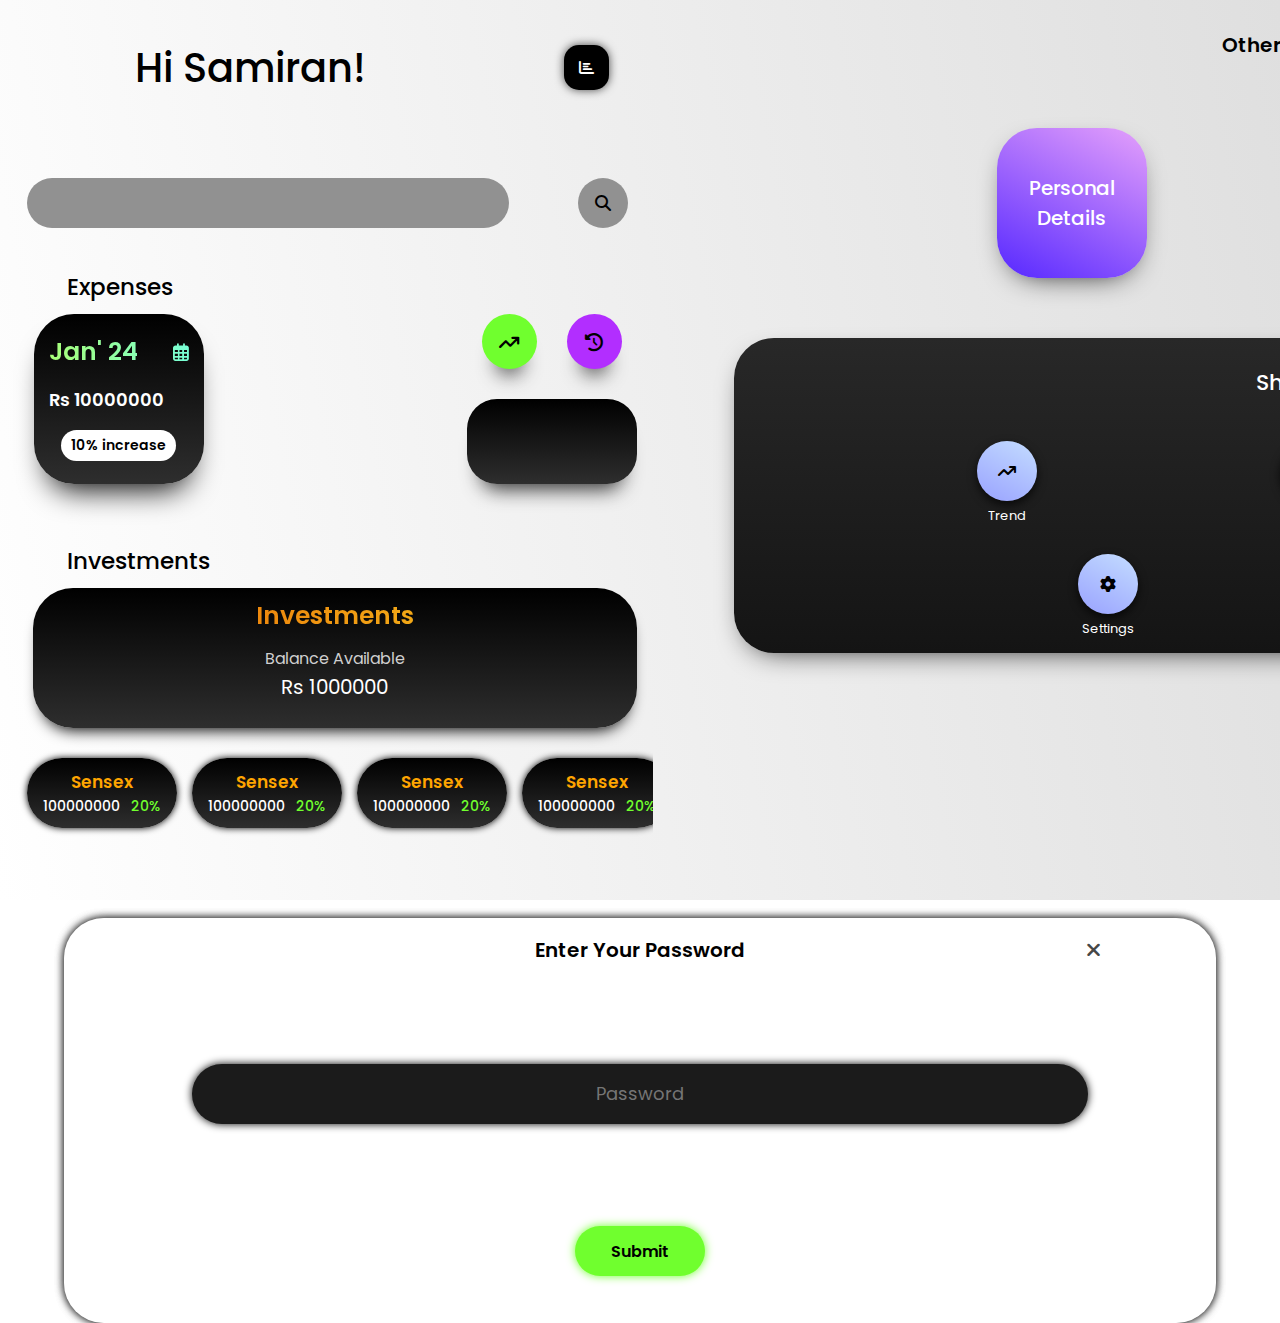
<file: index.html>
<!DOCTYPE html>
<html lang="en">

<head>
    <meta charset="UTF-8">
    <meta name="viewport" content="width=device-width, initial-scale=1.0">
    <link rel="stylesheet" href="Dasboard/CSS/dashboard.css">
    <link rel="stylesheet" href="fontawesome/css/all.css">
    <link rel="stylesheet" href="Main/HTML/main.html">
    <script src="Common/JS/gsap.min.js" defer></script>
    <script src="Dasboard/JS/Animate/dasboardanimate.js" defer></script>
    <title>Dashboard</title>
</head>

<body>
    <!------------Upper Page-------->
    <div class="upper-page">
        <div class="upper-section">
            <div class="left-section">
                <div class="left-upper-section">
                    <div class="upper-left">Hi Samiran!</div>
                    <div class="upper-right">
                        <div class="stats-button"><i class="fa-solid fa-chart-bar"></i></div>
                    </div>
                </div>
                <div class="left-middle-section">
                    <div class="middle-left">
                        <div class="search"></div>
                    </div>
                    <div class="middle-right">
                        <div class="search-icon"><i class="fa-solid fa-magnifying-glass"></i></div>
                    </div>
                </div>
                <div class="left-lower-section">
                    <!------ Cards ------->
                    <div class="container-title">Expenses</div>
                    <div class="dashboard-container">
                        <div class="container-left">
                            <div class="main-container" onclick="location.href='Main/HTML/main.html';">
                                <div class="main-container-upper">
                                    <div class="expenses-month">Jan' 24</div>
                                    <div class="expenses-calender-month"><i class="fa-regular fa-calendar-days"></i>
                                    </div>
                                </div>
                                <div class="main-container-middle">Rs 10000000</div>
                                <div class="main-container-lower">
                                    <div class="main-lower-container">10% increase</div>
                                </div>
                            </div>
                        </div>
                        <div class="container-right">
                            <div class="container-right-upper">
                                <div class="main-trend"><i class="fa-solid fa-arrow-trend-up"></i></div>
                                <div class="main-history"><i class="fa-solid fa-clock-rotate-left"></i></div>
                            </div>
                            <div class="container-right-lower"></div>
                        </div>
                    </div>

                    <!------------Investment Card----------->
                    <div class="container-title1">Investments</div>
                    <div class="dashboard-container1">
                        <div class="investment-card-upper">
                            <div class="investment-card-upper-upper">Investments</div>
                            <div class="investment-card-upper-middle">Balance Available</div>
                            <div class="investment-card-upper-lower">Rs 1000000</div>
                        </div>
                        <div class="investment-card-lower">


                            <div class="investments-small-card">
                                <div class="investments-small-card-upper">Sensex</div>
                                <div class="investments-small-card-lower">
                                    <div class="investments-small-card-lower-left">100000000</div>
                                    <div class="investments-small-card-lower-right">20%</div>
                                </div>
                            </div>


                            <div class="investments-small-card">
                                <div class="investments-small-card-upper">Sensex</div>
                                <div class="investments-small-card-lower">
                                    <div class="investments-small-card-lower-left">100000000</div>
                                    <div class="investments-small-card-lower-right">20%</div>
                                </div>
                            </div>


                            <div class="investments-small-card">
                                <div class="investments-small-card-upper">Sensex</div>
                                <div class="investments-small-card-lower">
                                    <div class="investments-small-card-lower-left">100000000</div>
                                    <div class="investments-small-card-lower-right">20%</div>
                                </div>
                            </div>


                            <div class="investments-small-card">
                                <div class="investments-small-card-upper">Sensex</div>
                                <div class="investments-small-card-lower">
                                    <div class="investments-small-card-lower-left">100000000</div>
                                    <div class="investments-small-card-lower-right">20%</div>
                                </div>
                            </div>
                        </div>
                    </div>

                    <div class="container-title1">Others</div>
                    <div class="Others-upper">
                        <div class=""></div>
                    </div>

                    <!------------Investment Card----------->
                    <!------ Cards ------->

                </div>
            </div>

            <div class="right-section">
                <div class="right-section-upper">
                    Other Selections!
                </div>
                <div class="right-section-lower">
                    <div class="card-section">
                        <div class="personal-details" onclick="personalDetailForm()">
                            <div class="personal-details-upper">Personal</div>
                            <div class="personal-details-lower">Details</div>
                        </div>
                        <div class="card-details" onclick="cardDetailForm()">
                            <div class="card-details-upper">Card</div>
                            <div class="card-details-lower">Details</div>
                        </div>
                    </div>
                    <div class="shortcut-section">
                        <div class="shortcut-container">
                            <div class="shortcut-heading">Shortcuts</div>
                            <div class="shortcut-container-upper">
                                <div class="shortcut-main" onclick="trendOpen()">
                                    <div class="shortcut-icon"><i class="fa-solid fa-arrow-trend-up"></i></div>
                                    <div class="shortcut-description">Trend</div>
                                </div>

                                <div class="shortcut-main" onclick="analyticsOpen()">
                                    <div class="shortcut-icon"><i class="fa-solid fa-chart-pie"></i></div>
                                    <div class="shortcut-description">Analytics</div>
                                </div>

                                <div class="shortcut-main">
                                    <div class="shortcut-icon"><i class="fa-solid fa-clock-rotate-left"></i></div>
                                    <div class="shortcut-description">History</div>
                                </div>
                            </div>
                            <div class="shortcut-container-lower">

                                <div class="shortcut-main">
                                    <div class="shortcut-icon"><i class="fa-solid fa-gear"></i></div>
                                    <div class="shortcut-description">Settings</div>
                                </div>


                                <div class="shortcut-main">
                                    <div class="shortcut-icon"><i class="fa-solid fa-newspaper"></i></div>
                                    <div class="shortcut-description">News</div>
                                </div>


                            </div>
                        </div>
                    </div>
                </div>
            </div>
        </div>
    </div>

    <!------------Upper Page-------->

    <!------------Lower Page-------->
    <!------------Elements-------->
    <div class="lower-page">
        <div class="bigger-personal-details">
            <div class="personal-details-upper">Personal</div>
            <div class="personal-details-lower">Details</div>
        </div>


        <div class="bigger-card-details">
            <div class="card-details-upper">Card</div>
            <div class="card-details-lower">Details</div>
        </div>



        <!------------Elements-------->
        <!------------Forms-------->
        <!------------Personal-detail-form-------->
        <div class="personal-detail-form">
            <div class="below-containers-upper">
                <div class="container-description">Enter Your Password</div>
                <div class="container-close" onclick="closePersonalDetailForm()"><i class="fa-solid fa-xmark"></i></div>
            </div>
            <div class="below-containers-middle">
                <form class="personal-password-form">
                    <input id="input" type="password" placeholder="Password">
                </form>
            </div>
            <div class="below-containers-lower">
                <div class="personal-submit-button" onclick="location.href='Personal_Details/HTML/pddisplay.html';">
                    Submit
                </div>
            </div>
        </div>

        <div class="card-detail-form">
            <div class="below-containers-upper">
                <div class="container-description">Enter Your Password</div>
                <div class="container-close" onclick="closeCardDetailForm()"><i class="fa-solid fa-xmark"></i></div>
            </div>
            <div class="below-containers-middle">
                <form class="card-password-form">
                    <input id="input" type="password" placeholder="Password">
                </form>
            </div>
            <div class="below-containers-lower">
                <div class="card-submit-button" onclick="location.href='Saved_Cards/HTML/savedcardsdisplay.html';">
                    Submit
                </div>
            </div>
        </div>

        <!------------Trends -------->

        <div id="trend-page" class="background">
            <div class="second-upper">
                <div class="second-upper-title">Trends</div>
                <div class="second-upper-action" onclick="trendClose()"><i class="fa-solid fa-xmark"></i></div>
            </div>
            <div class="second-content">
                <div class="content">
                    <div class="content-upper">Main</div>
                    <div class="content-lower">
                        <div class="link">Income</div>
                        <div class="link">Expenses</div>
                        <div class="link">Necessity Expenses</div>
                        <div class="link">Wants Expenses</div>
                        <div class="link">Other Expenses</div>
                    </div>
                </div>

                <div class="content">
                    <div class="content-upper">Main</div>
                    <div class="content-lower">
                        <div class="link">Income</div>
                        <div class="link">Expenses</div>
                        <div class="link">Necessity Expenses</div>
                        <div class="link">Wants Expenses</div>
                        <div class="link">Other Expenses</div>
                    </div>
                </div>


                <div class="content">
                    <div class="content-upper">Main</div>
                    <div class="content-lower">
                        <div class="link">Income</div>
                        <div class="link">Expenses</div>
                        <div class="link">Necessity Expenses</div>
                        <div class="link">Wants Expenses</div>
                        <div class="link">Other Expenses</div>
                    </div>
                </div>


                <div class="content">
                    <div class="content-upper">Main</div>
                    <div class="content-lower">
                        <div class="link">Income</div>
                        <div class="link">Expenses</div>
                        <div class="link">Necessity Expenses</div>
                        <div class="link">Wants Expenses</div>
                        <div class="link">Other Expenses</div>
                    </div>
                </div>

                <div class="content">
                    <div class="content-upper">Main</div>
                    <div class="content-lower">
                        <div class="link">Income</div>
                        <div class="link">Expenses</div>
                        <div class="link">Necessity Expenses</div>
                        <div class="link">Wants Expenses</div>
                        <div class="link">Other Expenses</div>
                    </div>
                </div>
            </div>
        </div>

        <!------------Trends -------->


        <!------------Analytics -------->

        <div id="analytics-page" class="background">
            <div class="second-upper">
                <div class="second-upper-title">Analytics</div>
                <div class="second-upper-action" onclick="analyticsClose()"><i class="fa-solid fa-xmark"></i></div>
            </div>
            <div class="second-content">

            </div>

        </div>
    </div>

    <!------------Analytics-------->



    <!------------Personal-detail-form-------->
    <!------------Forms-------->
    <!------------Lower Page-------->

</body>

</html>
</file>
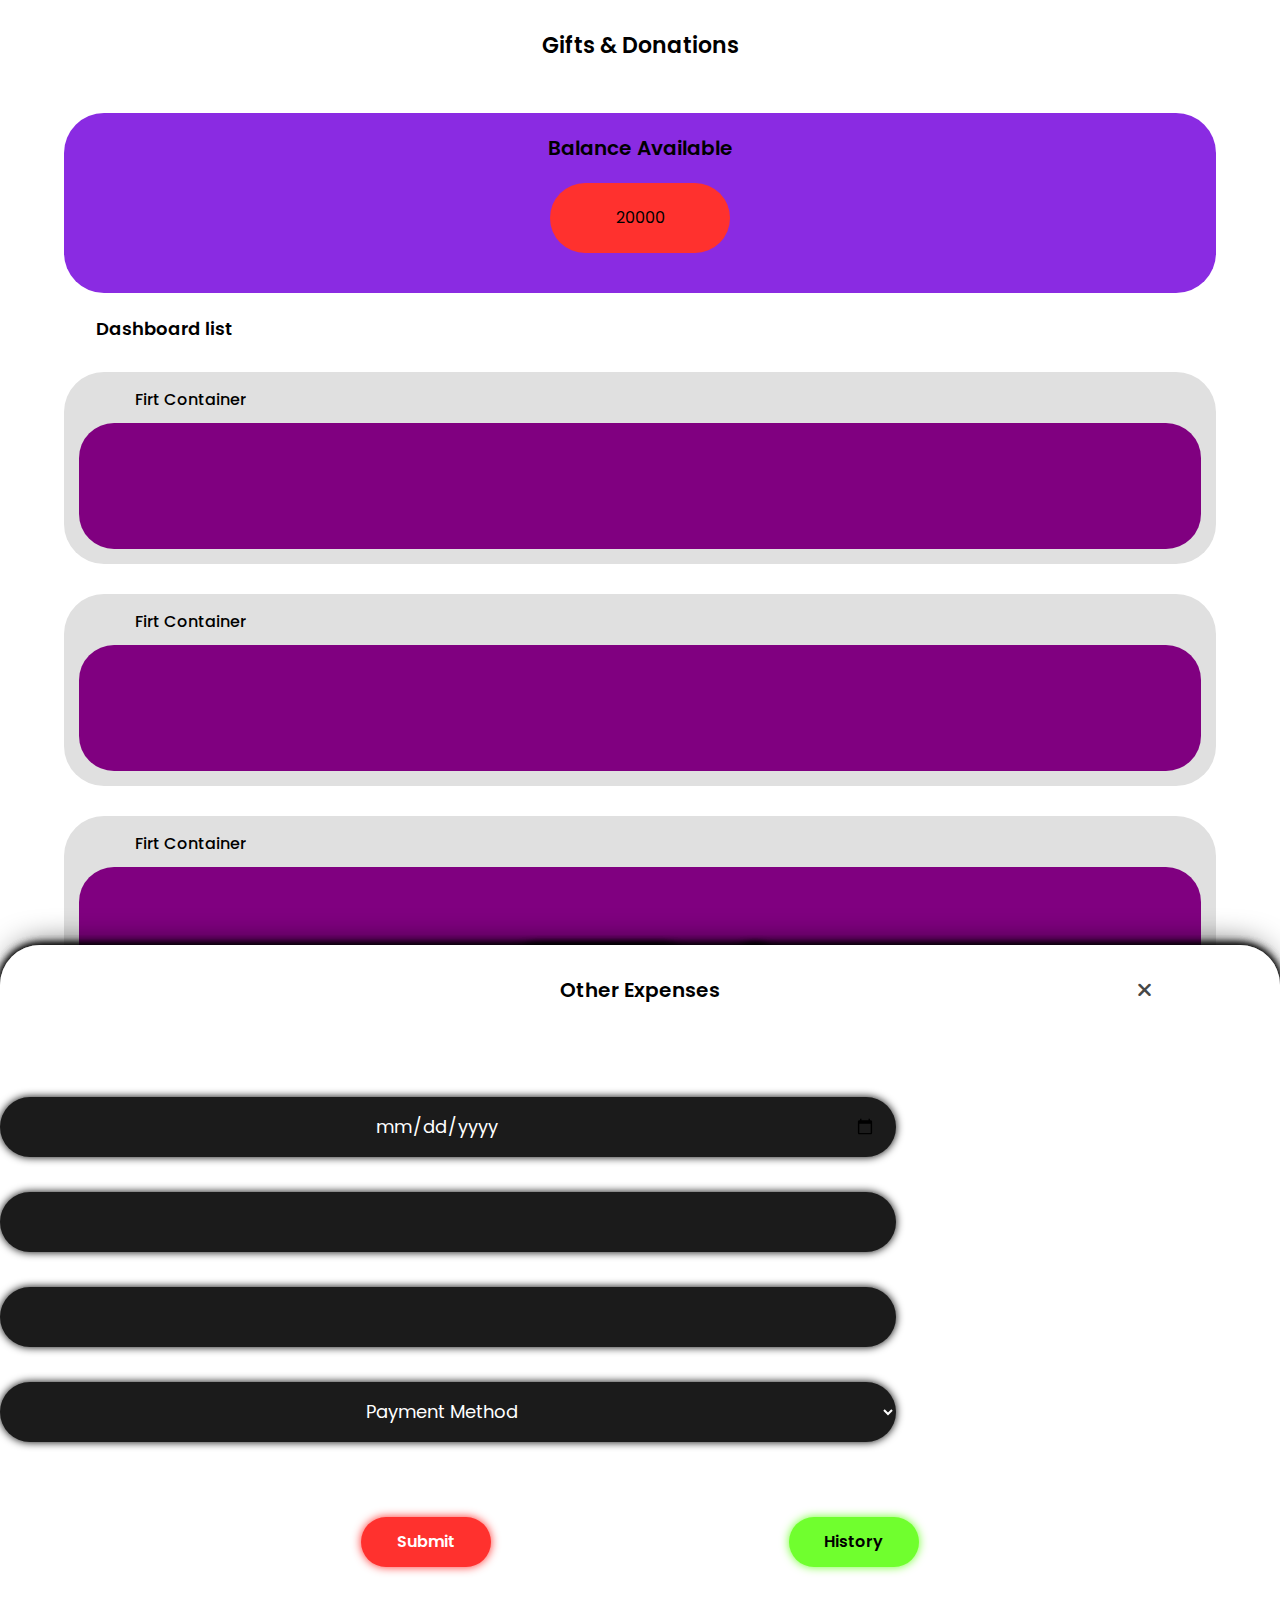
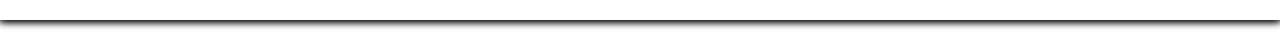
<file: Donations/HTML/donations.html>
<!DOCTYPE html>
<html lang="en">

<head>
    <meta charset="UTF-8">
    <meta name="viewport" content="width=device-width, initial-scale=1.0">
    <link rel="stylesheet" href="../CSS/donations.css">
    <link rel="stylesheet" href="../../fontawesome/css/all.css">
    <script src="../../Common/JS/gsap.min.js" defer></script>
    <script src="../JS/Animate/donations.js" defer></script>
    <title>Give and Donations Dashboard</title>
</head>

<body>
    
    <div class="red-color"></div>
    <div class="green-color"></div>
    <div class="upper-page">
        <div class="title">Gifts & Donations</div>
        <div class="upper">
            <div class="card-left">
                <div class="card-upper">Balance Available</div>
                <div class="card-lower">
                    <div class="card-contents">20000</div>
                </div>
            </div>

            <div class="card-right">
                <div class="card-right-upper"></div>
                <div class="card-right-lower"></div>
            </div>

        </div>
        <div class="middle">Dashboard list</div>
        <div class="lower" onclick="transaction()">
            <div class="dashboard-container">
                <div class="container-upper">Firt Container</div>
                <div class="container-lower"></div>
            </div>

            <div class="dashboard-container">
                <div class="container-upper">Firt Container</div>
                <div class="container-lower"></div>
            </div>

            <div class="dashboard-container">
                <div class="container-upper">Firt Container</div>
                <div class="container-lower"></div>
            </div>

            <div class="dashboard-container">
                <div class="container-upper">Firt Container</div>
                <div class="container-lower"></div>
            </div>
        </div>
    </div>

    <!-------Second Page---------->
    <div class="below-page">
        <!-------forms------------------>
        <!--Selection Category-->
        <div class="selection-category">
            <div class="below-containers-upper">
                <div class="container-description">Want to Pay for?</div>
                <div class="container-close" onclick="closeSelectionCategory()"><i class="fa-solid fa-xmark"></i></div>
            </div>
            <div class="selection-category-lower">
                <div class="data-container">
                    <div class="data-container-upper">Necessity</div>
                    <div class="data-container-lower">
                        <div class="data-left" onclick="necessityForm()">
                            <div class="data-left-upper">
                                <div class="left-upper-upper">Balance left :</div>
                                <div class="left-upper-lower">No Limit Set</div>
                            </div>
                            <div class="data-left-middle">
                                <div class="left-middle-upper">Month Expenses :</div>
                                <div class="left-middle-lower">15000</div>
                            </div>
                            <div class="data-left-lower">
                                <div class="left-lower-upper">Variability :</div>
                                <div class="left-lower-lower">19%</div>
                            </div>
                        </div>
                        <div class="data-right">
                            <div class="data-right-upper">
                                <div class="right-upper-upper"><i class="fa-solid fa-arrow-trend-up"></i></div>
                                <div class="right-upper-lower">Trend</div>
                            </div>
                            <div class="data-right-lower">
                                <div class="right-lower-upper"><i class="fa-solid fa-clock-rotate-left"></i></div>
                                <div class="right-lower-lower">History</div>
                            </div>
                        </div>
                    </div>
                </div>
                <div class="data-container">
                    <div class="data-container-upper">Wants</div>
                    <div class="data-container-lower">
                        <div class="data-left" onclick="wantsForm()">
                            <div class="data-left-upper">
                                <div class="left-upper-upper">Balance left :</div>
                                <div class="left-upper-lower">No Limit Set</div>
                            </div>
                            <div class="data-left-middle">
                                <div class="left-middle-upper">Month Expenses :</div>
                                <div class="left-middle-lower">15000</div>
                            </div>
                            <div class="data-left-lower">
                                <div class="left-lower-upper">Variability :</div>
                                <div class="left-lower-lower">19%</div>
                            </div>
                        </div>
                        <div class="data-right">
                            <div class="data-right-upper">
                                <div class="right-upper-upper"><i class="fa-solid fa-arrow-trend-up"></i></div>
                                <div class="right-upper-lower">Trend</div>
                            </div>
                            <div class="data-right-lower">
                                <div class="right-lower-upper"><i class="fa-solid fa-clock-rotate-left"></i></div>
                                <div class="right-lower-lower">History</div>
                            </div>
                        </div>
                    </div>
                </div>
                <div class="data-container">
                    <div class="data-container-upper">Others</div>
                    <div class="data-container-lower">
                        <div class="data-left" onclick="othersForm()">
                            <div class="data-left-upper">
                                <div class="left-upper-upper">Balance left :</div>
                                <div class="left-upper-lower">No Limit Set</div>
                            </div>
                            <div class="data-left-middle">
                                <div class="left-middle-upper">Month Expenses :</div>
                                <div class="left-middle-lower">15000</div>
                            </div>
                            <div class="data-left-lower">
                                <div class="left-lower-upper">Variability :</div>
                                <div class="left-lower-lower">19%</div>
                            </div>
                        </div>
                        <div class="data-right">
                            <div class="data-right-upper">
                                <div class="right-upper-upper"><i class="fa-solid fa-arrow-trend-up"></i></div>
                                <div class="right-upper-lower">Trend</div>
                            </div>
                            <div class="data-right-lower">
                                <div class="right-lower-upper"><i class="fa-solid fa-clock-rotate-left"></i></div>
                                <div class="right-lower-lower">History</div>
                            </div>
                        </div>
                    </div>
                </div>
            </div>
        </div>
        <!--Selection Category-->

        <!--Expenses Form------->

        <!--Giving Form--->
        <div class="giving-main-form">
            <div class="below-containers-upper">
                <div class="container-description">Givings</div>
                <div class="container-close" onclick="closeGivingForm()"><i class="fa-solid fa-xmark"></i></div>
            </div>
            <div class="below-containers-middle">
                <form class="givings-form">
                    <input id="input" type="date">
                    <input id="input" type="text">
                    <input id="input" type="text">
                    <select id="input">
                        <option value="">Payment Method</option>
                        <option value="UPI">UPI</option>
                        <option value="Cash">Cash</option>
                        <option value="Online">Online</option>
                        <option value="Others">Others</option>
                    </select>
                </form>
            </div>
            <div class="below-containers-lower">
                <div class="giving-submit-button">Submit</div>
                <div class="giving-history-button">History</div>
            </div>
        </div>
        <!--Giving Form-->

        <!-- Gifts-form -->
        <div class="gift-expense-form">
            <div class="below-containers-upper">
                <div class="container-description">Gifts Expenses</div>
                <div class="container-close" onclick="closeGiftForm()"><i class="fa-solid fa-xmark"></i></div>
            </div>
            <div class="below-containers-middle">
                <form class="gift-form">
                    <input id="input" type="date">
                    <input id="input" type="text">
                    <input id="input" type="text">
                    <select id="input">
                        <option value="">Payment Method</option>
                        <option value="UPI">UPI</option>
                        <option value="Cash">Cash</option>
                        <option value="Online">Online</option>
                        <option value="Others">Others</option>
                    </select>
                </form>
            </div>
            <div class="below-containers-lower">
                <div class="expense-submit-button">Submit</div>
                <div class="expense-history-button">History</div>
            </div>
        </div>
        <!-- Gifts-form -->

        <!-- Donations-form -->
        <div class="donation-expense-form">
            <div class="below-containers-upper">
                <div class="container-description">Donations Expenses</div>
                <div class="container-close" onclick="closeDonationForm()"><i class="fa-solid fa-xmark"></i></div>
            </div>
            <div class="below-containers-middle">
                <form class="donation-form">
                    <input id="input" type="date">
                    <input id="input" type="text">
                    <input id="input" type="text">
                    <select id="input">
                        <option value="">Payment Method</option>
                        <option value="UPI">UPI</option>
                        <option value="Cash">Cash</option>
                        <option value="Online">Online</option>
                        <option value="Others">Others</option>
                    </select>
                </form>
            </div>
            <div class="below-containers-lower">
                <div class="expense-submit-button">Submit</div>
                <div class="expense-history-button">History</div>
            </div>
        </div>
        <!-- Donations-form -->

        <!-- Others-form -->
        <div class="others-expense-form">
            <div class="below-containers-upper">
                <div class="container-description">Other Expenses</div>
                <div class="container-close" onclick="closeothersForm()"><i class="fa-solid fa-xmark"></i></div>
            </div>
            <div class="below-containers-middle">
                <form class="other-form">
                    <input id="input" type="date">
                    <input id="input" type="text">
                    <input id="input" type="text">
                    <select id="input">
                        <option value="">Payment Method</option>
                        <option value="UPI">UPI</option>
                        <option value="Cash">Cash</option>
                        <option value="Online">Online</option>
                        <option value="Others">Others</option>
                    </select>
                </form>
            </div>
            <div class="below-containers-lower">
                <div class="expense-submit-button">Submit</div>
                <div class="expense-history-button">History</div>
            </div>
        </div>
        <!-- Others-form -->
        <!--Expenses Form------>

        <!-------transaction------>
        <div class="transactions">
            <div class="transaction-container">
                <div class="giving-button" onclick="givingForm()">Giving</div>
                <div class="gifts-button" onclick="giftForm()">Gifts</div>
                <div class="donations-button" onclick="donationForm()">Donate</div>
            </div>
        </div>
        <!-------transaction------>
        <!-------forms------------------>

        <!-------Words---------->
        <div class="transaction-word">Select Transactions</div>
        <!-------Words---------->

        <!-- Elements ---------->
        <!-- Necessity Element -->
        <div class="necessity-element">
            <div class="necessity-data">
                <div class="necessity-data-upper-upper">Current Expenses</div>
                <div class="necessity-data-upper-lower">20000</div>
            </div>
            <div class="necessity-icon">
                <div class="necessity-actual-icon"><i class="fa-solid fa-arrow-trend-up"></i></div>
                <div class="necessity-actual-icon"><i class="fa-solid fa-clock-rotate-left"></i></div>
            </div>
        </div>
        <!-- Necessity Element -->

        <!-- Wants Element -->
        <div class="want-element">
            <div class="want-data">
                <div class="want-data-upper-upper">Current Expenses</div>
                <div class="want-data-upper-lower">20000</div>
            </div>
            <div class="want-icon">
                <div class="want-actual-icon"><i class="fa-solid fa-arrow-trend-up"></i></div>
                <div class="want-actual-icon"><i class="fa-solid fa-clock-rotate-left"></i></div>
            </div>
        </div>
        <!-- Wants Element -->

        <!-- Others Element -->
        <div class="other-element">
            <div class="other-data">
                <div class="other-data-upper-upper">Current Expenses</div>
                <div class="other-data-upper-lower">20000</div>
            </div>
            <div class="other-icon">
                <div class="other-actual-icon"><i class="fa-solid fa-arrow-trend-up"></i></div>
                <div class="other-actual-icon"><i class="fa-solid fa-clock-rotate-left"></i></div>
            </div>
        </div>
        <!-- Others Element -->


        <!-- Income Element -->
        <div class="income-element">
            <div class="income-data">
                <div class="income-data-upper-upper">Current Income</div>
                <div class="income-data-upper-lower">20000</div>
            </div>
            <div class="income-icon">
                <div class="income-actual-icon"><i class="fa-solid fa-arrow-trend-up"></i></div>
                <div class="income-actual-icon"><i class="fa-solid fa-clock-rotate-left"></i></div>
            </div>
        </div>
        <!-- Income Element -->

        <!-- Close Transaction -->
        <div class="close-transaction">
            <div class="close-container" onclick="closeTransaction()"><i class="fa-solid fa-xmark"></i></div>
        </div>

        <!-- Close Transaction -->

        <!-- Elements ---------->



    </div>
    <!-------Second Page---------->
</body>

</html>
</file>
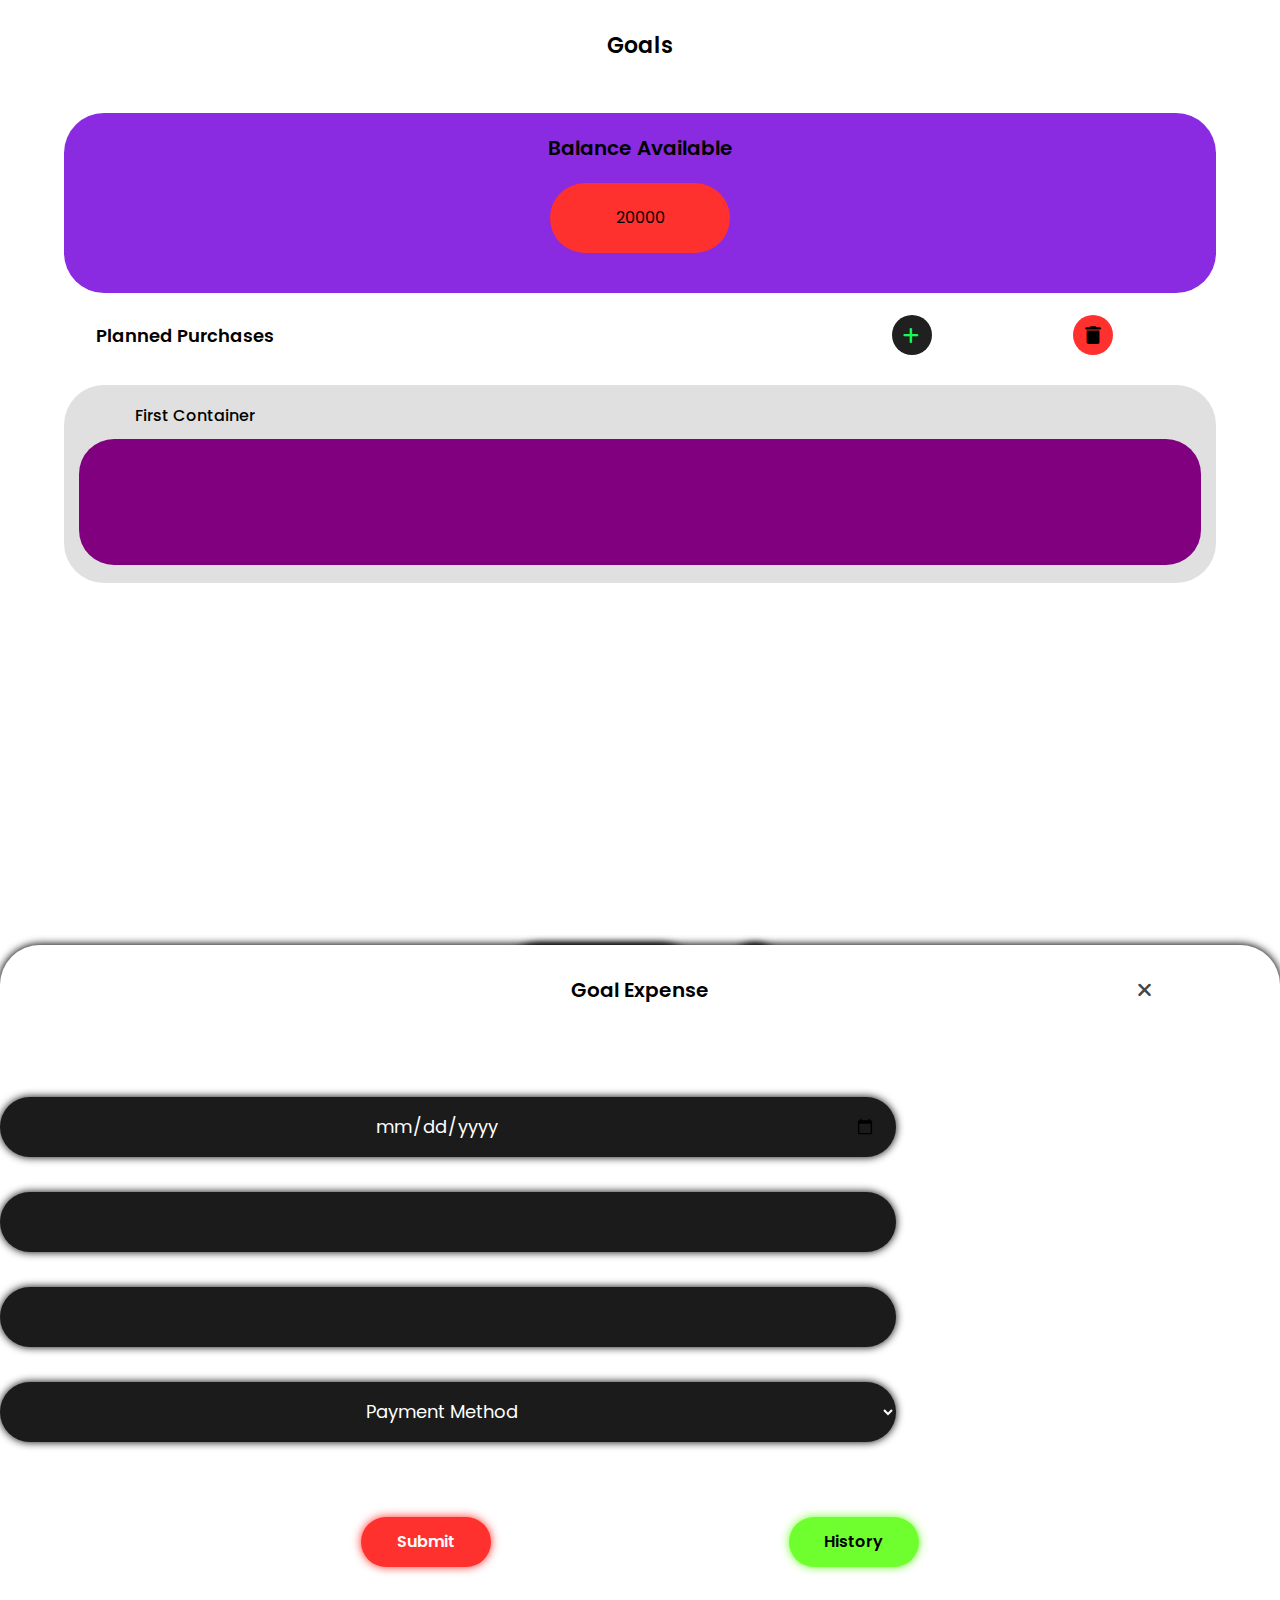
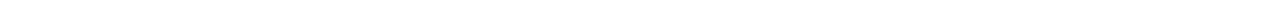
<file: Goals/HTML/goals.html>
<!DOCTYPE html>
<html lang="en">

<head>
    <meta charset="UTF-8">
    <meta name="viewport" content="width=device-width, initial-scale=1.0">
    <link rel="stylesheet" href="../CSS/goals.css">
    <link rel="stylesheet" href="../../fontawesome/css/all.css">
    <script src="../../Common/JS/gsap.min.js" defer></script>
    <script src="../JS/Animate/goalanimate.js" defer></script>
    <title>Goals Dashboard</title>
</head>

<body>
    <div class="red-color"></div>
    <div class="green-color"></div>
    <div class="upper-page">
        <div class="title">Goals</div>
        <div class="upper">
            <div class="card-left">
                <div class="card-upper">Balance Available</div>
                <div class="card-lower">
                    <div class="card-contents">20000</div>
                </div>
            </div>

            <div class="card-right">
                <div class="card-right-upper"></div>
                <div class="card-right-lower"></div>
            </div>

        </div>
        <div class="middle">
            <div class="middle-word">Planned Purchases</div>
            <div class="middle-action-button">
                <button type="button" class="add-button" onclick="upcominggoalForm()"><i class="fa-solid fa-plus"></i></button>
                <button type="button" class="delete-button"><i class="fa-solid fa-trash"></i></button>
            </div>
        </div>
        <div class="lower" onclick="transaction()">
            <div class="dashboard-container">
                <div class="container-upper">First Container</div>
                <div class="container-lower"></div>
            </div>

        </div>
    </div>

    <!-------Second Page---------->
    <div class="below-page">
        <!-------forms------------------>
        <!--Upcoming Goal Form--->
        <div class="upcoming-goal-form">
            <div class="below-containers-upper">
                <div class="container-description">Planned Purchases</div>
                <div class="container-close" onclick="closeUpcominggoalForm()"><i class="fa-solid fa-xmark"></i></div>
            </div>
            <div class="below-containers-middle">
                <form class="goal-form">
                    <input id="input" type="date">
                    <input id="input" type="text">
                    <input id="input" type="text">
                    <select id="input">
                        <option value="">Payment Method</option>
                        <option value="UPI">UPI</option>
                        <option value="Cash">Cash</option>
                        <option value="Online">Online</option>
                        <option value="Others">Others</option>
                    </select>
                </form>
            </div>
            <div class="below-containers-lower">
                <div class="goal-submit-button">Submit</div>
                <div class="goal-history-button">History</div>
            </div>
        </div>
        <!--Upcoming Goal Form-->

        <!--Expenses Form------->
        <!-- Goal-Expense-form -->
        <div class="goal-expense-form">
            <div class="below-containers-upper">
                <div class="container-description">Goal Expense</div>
                <div class="container-close" onclick="closegoalExpenseForm()"><i class="fa-solid fa-xmark"></i></div>
            </div>
            <div class="below-containers-middle">
                <form class="hh-form">
                    <input id="input" type="date">
                    <input id="input" type="text">
                    <input id="input" type="text">
                    <select id="input">
                        <option value="">Payment Method</option>
                        <option value="UPI">UPI</option>
                        <option value="Cash">Cash</option>
                        <option value="Online">Online</option>
                        <option value="Others">Others</option>
                    </select>
                </form>
            </div>
            <div class="below-containers-lower">
                <div class="expense-submit-button">Submit</div>
                <div class="expense-history-button">History</div>
            </div>
        </div>
        <!-- Goal-Expense-form -->
        <!--Expenses Form------>

        <!-------transaction------>
        <div class="transactions">
            <div class="transaction-container">
                <div class="expense-button" onclick="goalExpenseForm()">Expenses</div>
            </div>
        </div>
        <!-------transaction------>
        <!-------forms------------------>

        <!-------Words---------->
        <div class="transaction-word">Select Transactions</div>
        <!-------Words---------->

        <!-- Elements ---------->
        <!-- Necessity Element -->
        <div class="necessity-element">
            <div class="necessity-data">
                <div class="necessity-data-upper-upper">Current Expenses</div>
                <div class="necessity-data-upper-lower">20000</div>
            </div>
            <div class="necessity-icon">
                <div class="necessity-actual-icon"><i class="fa-solid fa-arrow-trend-up"></i></div>
                <div class="necessity-actual-icon"><i class="fa-solid fa-clock-rotate-left"></i></div>
            </div>
        </div>
        <!-- Necessity Element -->

        <!-- Wants Element -->
        <div class="want-element">
            <div class="want-data">
                <div class="want-data-upper-upper">Current Expenses</div>
                <div class="want-data-upper-lower">20000</div>
            </div>
            <div class="want-icon">
                <div class="want-actual-icon"><i class="fa-solid fa-arrow-trend-up"></i></div>
                <div class="want-actual-icon"><i class="fa-solid fa-clock-rotate-left"></i></div>
            </div>
        </div>
        <!-- Wants Element -->

        <!-- Others Element -->
        <div class="other-element">
            <div class="other-data">
                <div class="other-data-upper-upper">Current Expenses</div>
                <div class="other-data-upper-lower">20000</div>
            </div>
            <div class="other-icon">
                <div class="other-actual-icon"><i class="fa-solid fa-arrow-trend-up"></i></div>
                <div class="other-actual-icon"><i class="fa-solid fa-clock-rotate-left"></i></div>
            </div>
        </div>
        <!-- Others Element -->


        <!-- Income Element -->
        <div class="income-element">
            <div class="income-data">
                <div class="income-data-upper-upper">Current Income</div>
                <div class="income-data-upper-lower">20000</div>
            </div>
            <div class="income-icon">
                <div class="income-actual-icon"><i class="fa-solid fa-arrow-trend-up"></i></div>
                <div class="income-actual-icon"><i class="fa-solid fa-clock-rotate-left"></i></div>
            </div>
        </div>
        <!-- Income Element -->

        <!-- Close Transaction -->
        <div class="close-transaction">
            <div class="close-container" onclick="closeTransaction()"><i class="fa-solid fa-xmark"></i></div>
        </div>

        <!-- Close Transaction -->
        <!-- Elements ---------->

    </div>
    <!-------Second Page---------->
</body>

</html>
</file>
<file: Dasboard/CSS/dashboard.css>
@import url('https://fonts.googleapis.com/css2?family=Comfortaa:wght@300;400;500;600;700&family=Montserrat:wght@100;200;300;400;500;600;700;800;900&family=Poppins:wght@100;200;300;400;500;600;700;800;900&family=Quicksand:wght@300;400;500;600;700&display=swap');

*{
    margin: 0;
    padding: 0;
    box-sizing: border-box;
    font-family: 'Poppins', sans-serif;
}

body{
    width: 100%;
    height: 100vh;
}

.upper-section{
    display: flex;
    overflow-x: scroll;
    background: linear-gradient(79deg, rgba(255,255,255,1) 0%, rgba(223,223,223,1) 100%);
    height: 100vh;
}

.upper-section::-webkit-scrollbar{
    display: none;
}

.left-section{
    width: 100%;
    height: 100vh;

}

.left-upper-section{
    width: 100%;
    height: 15vh;
    display: flex;
    align-items: center;
}



.left-middle-section{
    width: 100%;
    height: 15vh;
    display: flex;
    align-items: center;
    justify-content: center;
}

.middle-left{
    flex: 4;
    display: flex;
    align-items: center;
    justify-content: center;
}

.search{
    width: 90%;
    height: 50px;
    background-color: #919191;
    border-radius: 30px;
}

.middle-right{
    flex: 1;
    display: flex;
    align-items: center;
    justify-content: center;
}

.search-icon{
    width: 50px;
    height: 50px;
    display: flex;
    align-items: center;
    justify-content: center;
    background-color: #919191;
    border-radius: 50%;
}

.dashboard-word{
    width: 80%;
    font-size: 24px;
    font-weight: 600;
    color: #454645;
}

.upper-left{
    flex: 3;
    display: flex;
    justify-content: center;
    width: 100%;
    font-size: 40px;
    font-weight: 500;
}

.upper-right{
    flex: 1;
    display: flex;
    align-items: center;
    justify-content: center;
}

.stats-button{
    width: 45px;
    height: 45px;
    border-radius: 15px;
    background-color: black;
    color: white;
    display: flex;
    align-items: center;
    justify-content: center;
    font-size: 15px;
    box-shadow: 0px 0px 10px 0px rgba(0, 0, 0, 0.7);
}

.left-lower-section{
    min-width: 100%;
    height: 70vh;
    display: flex;
    flex-direction: column;
    align-items: center;
    overflow-y: scroll;
}

.left-lower-section::-webkit-scrollbar{
    display: none;
}

/*---------Cards---------*/

.container-title{
    width: 80%;
    font-size: 23px;
    margin-bottom: 10px;
    font-weight: 500;
}

.container-title1{
    margin-top: 60px;
    width: 80%;
    font-size: 23px;
    margin-bottom: 10px;
    font-weight: 500;
}


.main-container{
    width: 170px;
    height: 170px;
    border-radius: 40px;
    background: linear-gradient(180deg, rgba(0,0,0,1) 0%, rgba(46,46,46,1) 100%);
    box-shadow: 0px 20px 30px -15px rgba(0, 0, 0, 1);
    display: flex;
    flex-direction: column;
    padding: 15px;
}

.main-container-upper{
    flex: 1;
    display: flex;
    align-items: center;
    background: linear-gradient(to right, #a8ff78, #78ffd6);
    -webkit-background-clip: text;
    color: transparent;
    font-size: 25px;
    font-weight: 600;
    justify-content: space-between;
}

.expenses-calender-month{
    font-size: 18px;
}

.main-container-middle{
    flex: 1;
    color: white;
    font-size: 18px;
    font-weight: 600;
    display: flex;
    align-items: center;
}

.main-container-lower{
    flex: 1;
    display: flex;
    align-items: center;
    justify-content: center;
}

.main-lower-container{
    padding: 5px 10px 5px 10px;
    border-radius: 30px;
    background-color: white;
    font-size: 14px;
    font-weight: 600;
}   

.dashboard-container{
    display: flex;
    width: 90%;
    justify-content: space-between;
    align-items: center;
}

.dashboard-container1{
    display: flex;
    flex-direction: column;
    width: 95%;
    min-height: 255px;
    justify-content: space-between;
    align-items: center;
}

.container-right{
    height: 170px;
    display: flex;
    flex-direction: column;
    align-items: center;
    justify-content: space-between;
}

.container-right-upper{
    display: flex;
    width: 170px;
    justify-content: space-around;
}

.main-trend{
    width: 55px;
    height: 55px;
    border-radius: 50%;
    background-color: #70ff2e;
    display: flex;
    align-items: center;
    justify-content: center;
    font-size: 18px;
    box-shadow: 0px 20px 20px -15px rgba(0, 0, 0, 0.8);
}

.main-history{
    width: 55px;
    height: 55px;
    border-radius: 50%;
    background-color: #b22eff;
    display: flex;
    align-items: center;
    justify-content: center;
    font-size: 18px;
    box-shadow: 0px 20px 20px -15px rgba(0, 0, 0, 0.8);
}

.container-right-lower{
    width: 170px;
    height: 85px;
    background: linear-gradient(180deg, rgba(0,0,0,1) 0%, rgba(46,46,46,1) 100%);
    border-radius: 30px;
    box-shadow: 0px 20px 20px -15px rgba(0, 0, 0, 0.8);
}


/*---------Investments---------*/

.investment-card-upper{
    width: 95%;
    height: 140px;
    border-radius: 40px;
    background: linear-gradient(180deg, rgba(0,0,0,1) 0%, rgba(46,46,46,1) 100%);
    display: flex;
    align-items: center;
    flex-direction: column;
    justify-content: center;
    box-shadow: 0px 10px 15px -8px rgba(0, 0, 0, 1);
}

.investment-card-upper-upper{
    width: 100%;
    flex: 1;
    display: flex;
    align-items: center;
    justify-content: center;
    background: linear-gradient(to right, #e65c00, #f9d423);
    -webkit-background-clip: text;
    color: transparent;
    font-size: 25px;
    font-weight: 600;
}

.investment-card-upper-middle{
    width: 100%;
    flex: 0.5;
    display: flex;
    align-items: center;
    justify-content: center;
    color: rgb(207, 207, 207);
}

.investment-card-upper-lower{
    width: 100%;
    flex: 1;
    display: flex;
    justify-content: center;
    font-size: 20px;
    color: white;
    
}

.investment-card-lower{
    width: 100%;
    height: 100px;
    align-items: center;
    display: flex;
    overflow-x: scroll;
}

.investment-card-lower::-webkit-scrollbar{
    display: none;

}

.investments-small-card{
    padding: 10px;
    display: flex;
    flex-direction: column;
    align-items: center;
    justify-content: center;
    background: linear-gradient(180deg, rgba(0,0,0,1) 0%, rgba(46,46,46,1) 100%);
    min-width: 150px;
    min-height: 70px;
    border-radius: 50px;
    margin-right: 15px;
    box-shadow: 0px 0px 7px 0px rgba(0, 0, 0, 1);
}

.investments-small-card:nth-child(1){
    margin-left: 10px;
}

.investments-small-card-upper{
    display: flex;
    flex: 1;
    width: 100%;
    align-items: center;
    justify-content: center;
    font-size: 17px;
    font-weight: 600;
    color: orange;
}

.investments-small-card-lower{
    display: flex;
    flex: 1;
    width: 100%;
    justify-content: space-around;
    align-items: center;
}

.investments-small-card-lower-left{
    font-weight: 500;
    font-size: 14px;
    color: white;
}

.investments-small-card-lower-right{
    font-weight: 500;
    font-size: 14px;
    color: #70ff2e;
}

/*---------Investments---------*/


/*---------Cards---------*/

/*---------Right-section---------*/
.right-section{
    min-width: 100%;
    height: 100vh;
    overflow-y: scroll;
}

.right-section::-webkit-scrollbar{
    display: none;
}

.right-section-upper{
    width: 100%;
    height: 10vh;
    display: flex;
    align-items: center;
    justify-content: center;
    font-size: 20px;
    font-weight: 600;
}

.right-section-lower{
    width: 100%;
    min-height: 90vh;
    max-height: 90vh;
}

.card-section{
    width: 100%;
    height: 25vh;
    display: flex;
    align-items: center;
    justify-content: space-evenly;
}

.personal-details{
    width: 150px;
    height: 150px;
    border-radius: 40px;
    display: flex;
    flex-direction: column;
    align-items: center;
    justify-content: center;
    background: linear-gradient(28deg, rgba(86,40,255,1) 0%, rgba(229,160,251,1) 100%);
    font-size: 20px;
    font-weight: 500;
    color: white;
    box-shadow: 0px 10px 30px -15px rgba(0, 0, 0, 1);
}

.card-details{
    width: 150px;
    height: 150px;
    border-radius: 40px;
    display: flex;
    flex-direction: column;
    align-items: center;
    justify-content: center;
    background: linear-gradient(28deg, rgba(40,145,255,1) 0%, rgba(202,251,160,1) 100%);
    color:  white;
    font-size: 20px;
    font-weight: 500;
    box-shadow: 0px 10px 30px -15px rgba(0, 0, 0, 1);
}

.shortcut-section{
    width: 100%;
    height: 40vh;
    display: flex;
    align-items: center;
    justify-content: center;
}

.shortcut-container{
    width: 90%;
    height: 35vh;
    background: rgb(20,20,20);
    background: linear-gradient(0deg, rgba(20,20,20,1) 0%, rgba(40,40,40,1) 100%);
    border-radius: 40px;
    display: flex;
    flex-direction: column;
    align-items: center;
    justify-content: center;
    box-shadow: 0px 10px 30px -15px rgba(0, 0, 0, 1);
}

.shortcut-heading{
    flex: 0.8;
    display: flex;
    justify-content: center;
    align-items: center;
    color: white;
    font-size: 22px;
    font-weight: 500;
}

.shortcut-container-upper{
    flex: 1;
    display: flex;
    align-items: center;
    justify-content: space-evenly;
    width: 100%;
}

.shortcut-container-lower{
    flex: 1;
    display: flex;
    align-items: center;
    justify-content: space-evenly;
    width: 100%;
}


.shortcut-main{
    display: flex;
    flex-direction: column;
    align-items: center;
}

.shortcut-icon{
    width: 60px;
    height: 60px;
    background: rgb(153,162,255);
    background: linear-gradient(28deg, rgba(153,162,255,1) 0%, rgba(196,221,255,1) 100%);   
    border-radius: 50%;
    display: flex;
    align-items: center;
    justify-content: center;
    box-shadow: 0px 4px 10px 0px rgba(0, 0, 0, 0.7);

}

.shortcut-description{
    color: white;
    font-weight: 400;
    font-size: 13px;
    margin-top: 5px;
}



/*---------Right-section---------*/

/*---------Lower-page---------*/
.lower-page{
    width: 100%;
    display: flex;
    justify-content: center;
    align-items: center;
    align-content: center;
}

.bigger-personal-details{
    position: absolute;
    top: -50vh;
    width: 200px;
    height: 200px;
    border-radius: 40px;
    display: flex;
    flex-direction: column;
    align-items: center;
    justify-content: center;
    background: linear-gradient(28deg, rgba(86,40,255,1) 0%, rgba(229,160,251,1) 100%);
    font-size: 20px;
    font-weight: 500;
    color: white;
    box-shadow: 0px 10px 30px -15px rgba(0, 0, 0, 1);
}

.bigger-card-details{
    position: absolute;
    top: -50vh;;
    width: 200px;
    height: 200px;
    border-radius: 40px;
    display: flex;
    flex-direction: column;
    align-items: center;
    justify-content: center;
    background: linear-gradient(28deg, rgba(40,145,255,1) 0%, rgba(202,251,160,1) 100%);
    color:  white;
    font-size: 20px;
    font-weight: 500;
    box-shadow: 0px 10px 30px -15px rgba(0, 0, 0, 1);
}

/*----Universal Format in this Page----*/

#input {
    width: 70vw;
    height: 60px;
    background-color: rgb(27, 27, 27);
    color: white;
    border-radius: 50px;
    border: none;
    text-align: center;
    padding: 0px 20px 0px 20px;
    color: white;
    font-size: 18px;
    box-shadow: 0px 0px 8px 0px rgba(0, 0, 0, 5);
}

.container-description {
    font-size: 20px;
    font-weight: 600;
}

.container-close {
    position: absolute;
    width: 80%;
    display: flex;
    justify-content: flex-end;
    font-size: 20px;
    color: rgb(71, 71, 71);
}

.below-containers-upper {
    width: 100%;
    height: 7vh;
    /*fixed width*/
    display: flex;
    align-items: center;
    justify-content: center;
}

.below-containers-middle {
    width: 100%;
    height: 25vh;
    display: flex;
    align-items: center;
    justify-content: center;
}

.below-containers-lower {
    height: 10vh;
    width: 90%;
    display: flex;
    justify-content: center;
    align-items: center;
}

/*----Universal Format in this Page----*/

/*----Personal Detail----*/

.personal-password-form{
    width: 100%;
    height: 18vh;
    display: flex;
    align-items: center;
    justify-content: center;
}

.personal-detail-form {
    position: absolute;
    top: 102vh;
    width: 90%;
    height: 45vh;
    background-color: white;
    border-radius: 40px;
    z-index: 3;
    box-shadow: 0px 0px 8px 0px rgba(0, 0, 0, 0.7);
    display: flex;
    flex-direction: column;
    align-items: center;
}

.personal-submit-button {
    width: 130px;
    height: 50px;
    display: flex;
    align-items: center;
    justify-content: center;
    border-radius: 50px;
    background-color: #70ff2e;
    box-shadow: 0px 0px 10px 0px #70ff2e;
    font-weight: 600;
}

/*----Personal Detail----*/

/*----Card Detail----*/

.card-password-form{
    width: 100%;
    height: 18vh;
    display: flex;
    align-items: center;
    justify-content: center;
}

.card-detail-form {
    position: absolute;
    top: 102vh;
    width: 90%;
    height: 45vh;
    background-color: white;
    border-radius: 40px;
    z-index: 3;
    box-shadow: 0px 0px 8px 0px rgba(0, 0, 0, 0.7);
    display: flex;
    flex-direction: column;
    align-items: center;
}

.card-submit-button {
    width: 130px;
    height: 50px;
    display: flex;
    align-items: center;
    justify-content: center;
    border-radius: 50px;
    background-color: #70ff2e;
    box-shadow: 0px 0px 10px 0px #70ff2e;
    font-weight: 600;
}

/*----Card Detail----*/

/*----Trends----*/

.background{
    width: 100%;
    height: 100vh;
    position: absolute;
    top: 0;
    backdrop-filter: blur(30px);
    display: flex;
    align-items: center;
    justify-content: center;
    flex-direction: column;
    opacity: 0;
    pointer-events: none;
    
}

.second-upper{
    display: flex;
    width: 100%;
    height: 15vh;
    align-items: center;
    justify-content: center;
}

.second-upper-title{
    font-size: 30px;
    font-weight: 600;
}

.second-upper-action{
    position: absolute;
    width: 80%;
    display: flex;
    justify-content: flex-end;
}


.second-content{
    width: 100%;
    height: 85vh;
    display: flex;
    flex-direction: column;
    align-items: center;
    overflow-y: scroll;
}

.content-arrangement{
    width: 100%;
    display: flex;
    align-items: center;
    justify-content: space-evenly;
}

.content{
    margin-top: 20px;
    width: 100%;
    min-height: 150px;
    display: flex;
    align-items: center;
    justify-content: space-around;
    flex-direction: column;
    transform: scale(0.70);
    opacity: 0;
}

.content-upper{
    font-size: 22px;
    font-weight: 600;
}

.content-lower{
    width: 100%;
    height: 100px;
    display: flex;
    overflow-x: scroll;
    display: flex;
    align-items: center;
}

.content-lower::-webkit-scrollbar{
    display: none;
}

.link{
    min-width: 200px;
    min-height: 80px;
    margin-left: 20px;
    border-radius: 100px;
    background-color: black;
    color: white;
    display: flex;
    align-items: center;
    justify-content: center;
    box-shadow: 0px 0px 10px 0px rgba(0, 0, 0, 0.7);
}

.link:nth-last-child(1){
    margin-right: 20px;
}



/*----Trends----*/


/*---------Lower-page---------*/
</file>
<file: Donations/CSS/donations.css>
@import url('https://fonts.googleapis.com/css2?family=Comfortaa:wght@300;400;500;600;700&family=Montserrat:wght@100;200;300;400;500;600;700;800;900&family=Poppins:wght@100;200;300;400;500;600;700;800;900&family=Quicksand:wght@300;400;500;600;700&display=swap');

* {
    margin: 0;
    padding: 0;
    box-sizing: border-box;
    font-family: 'Poppins', sans-serif;
}

body{
    width: 100%;
    height: 100vh;
    overflow: hidden;
}



.red-color {
    position: absolute;
    width: 100%;
    height: 100vh;
    background: rgb(255,0,0);
    background: linear-gradient(49deg, rgba(255,0,0,1) 0%, rgba(254,139,139,1) 100%);
    opacity: 0;
    pointer-events: none;
}

.green-color {
    position: absolute;
    width: 100%;
    height: 100vh;
    background: rgb(36,255,183);
    background: linear-gradient(36deg, rgba(36,255,183,1) 0%, rgba(172,255,111,1) 100%);
    opacity: 0;
    pointer-events: none;
}

.upper-page {
    display: flex;
    flex-direction: column;
    justify-content: center;
    align-items: center;

}

.title{
    width: 100%;
    height: 10vh;
    display: flex;
    align-items: center;
    justify-content: center;
    font-weight: 600;
    font-size: 22px;
}

.upper {
    width: 100%;
    height: 25vh;
    display: flex;
    align-items: center;
    overflow-x: scroll;
}

.upper::-webkit-scrollbar {
    display: none;
}

.card-left {
    margin-left: 5vw;
    min-width: 90%;
    min-height: 20vh;
    background-color: blueviolet;
    border-radius: 40px;
    display: flex;
    flex-direction: column;
    align-items: center;
    justify-content: center;
}

.card-upper {
    flex: 1;
    display: flex;
    align-items: center;
    justify-content: center;
    font-size: 20px;
    font-weight: 600;
}

.card-lower {
    flex: 1;
}

.card-contents {
    width: 180px;
    height: 70px;
    background-color: #ff312e;
    border-radius: 40px;
    display: flex;
    align-items: center;
    justify-content: center;
}

.card-right {
    margin-left: 5vw;
    margin-right: 2vw;
    min-height: 20vh;
    display: flex;
    flex-direction: column;
    align-items: center;
    justify-content: space-between;
}

.card-right-upper {
    width: 80px;
    height: 80px;
    background-color: #17fc54;
    border-radius: 30px;
}

.card-right-lower {
    width: 80px;
    height: 80px;
    background-color: #17fc54;
    border-radius: 30px;
}

.middle {
    width: 85%;
    font-size: 18px;
    font-weight: 600;

}

.lower {
    width: 100%;
    height: 71vh;
    display: flex;
    flex-direction: column;
    align-items: center;
    overflow-y: scroll;
}

.lower::-webkit-scrollbar {
    display: none;
}

/*Lower Containers*/

.dashboard-container {
    margin-top: 30px;
    padding: 15px;
    width: 90%;
    height: 22vh;
    background-color: #e0e0e0;
    border-radius: 40px;
    display: flex;
    flex-direction: column;
    align-items: center;
    justify-content: center;
}

.dashboard-container:nth-last-child() {
    margin-bottom: 20px;
}

.container-upper {
    width: 90%;
    height: 4vh;
    /*Fixed VH size */
    font-weight: 500;
}

.container-lower {
    width: 100%;
    height: 14vh;
    border-radius: 35px;
    background-color: purple;

}


/*Lower Containers*/

/*second page*/

/*FORM*/
.selection-category {
    position: absolute;
    top: 105vh;
    width: 100%;
    min-height: 79vh;
    border-radius: 40px 40px 0px 0px;
    box-shadow: 0px -10px 35px -15px rgba(0, 0, 0, 1);
    background-color: white;
    z-index: 3;
}

.selection-category-lower {
    width: 100%;
    height: 68vh;
    display: flex;
    flex-direction: column;
    align-items: center;
    overflow-y: scroll;
}

.selection-category-lower::-webkit-scrollbar {
    display: none;
}

.data-container {
    margin-top: 10px;
    min-width: 340px;
    min-height: 300px;
    background-color: black;
    border-radius: 40px;
    margin-bottom: 10px;
    display: flex;
    flex-direction: column;
    align-items: center;
    justify-content: center;
    padding: 10px;
}

.data-container-upper {
    flex: 0.3;
    display: flex;
    align-items: center;
    justify-content: center;
    width: 100%;
    font-size: 28px;
    font-weight: 600;
    color: white;
}

.data-container-lower {
    flex: 1;
    width: 100%;
    display: flex;
    padding: 5px;
}

.data-left {
    flex: 1;
    display: flex;
    flex-direction: column;
    align-items: center;
    justify-content: space-around;

}

.data-left-upper {
    width: 100%;
    display: flex;
    flex-direction: column;
}

.data-left-middle {
    width: 100%;
    display: flex;
    flex-direction: column;
}

.data-left-lower {
    width: 100%;
    display: flex;
    flex-direction: column;
}

.left-upper-upper {
    font-size: 15px;
    font-weight: 500;
    color: white;
}

.left-middle-upper {
    font-size: 15px;
    font-weight: 500;
    color: white;
}

.left-lower-upper {
    font-size: 15px;
    font-weight: 500;
    color: white;
}

.left-upper-lower {
    color: #17fc54;
    font-weight: 700;
    font-size: 23px;
}

.left-middle-lower {
    color: #17fc54;
    font-weight: 700;
    font-size: 23px;
}

.left-lower-lower {
    color: #17fc54;
    font-weight: 700;
    font-size: 23px;
}

.data-right {
    flex: 0.5;
    display: flex;
    flex-direction: column;
    align-items: center;
    justify-content: space-around;
}

.data-right-upper {
    display: flex;
    flex-direction: column;
    align-items: center;
    justify-content: center;
}

.right-upper-upper {
    width: 50px;
    height: 50px;
    background-color: #17fc54;
    display: flex;
    align-items: center;
    justify-content: center;
    border-radius: 50%;
}

.right-upper-lower {
    color: white;
    font-size: 14px;
    font-weight: 500;
}

.right-lower-lower {
    color: white;
    font-size: 14px;
    font-weight: 500;
}

.right-lower-upper {
    width: 50px;
    height: 50px;
    background-color: #17fc54;
    display: flex;
    align-items: center;
    justify-content: center;
    border-radius: 50%;
}

.data-container:nth-last-child(1) {
    margin-bottom: 30px;
}

.below-containers-upper {
    width: 100%;
    height: 7vh;
    /*fixed width*/
    display: flex;
    align-items: center;
    justify-content: center;
}

.below-containers-middle {
    height: 55vh;
    width: 100%;
    display: flex;
    align-items: center;
    justify-content: center;
}

.below-containers-lower {
    height: 10vh;
    width: 90%;
    display: flex;
    justify-content: space-evenly;
}

.expense-submit-button {
    width: 130px;
    height: 50px;
    display: flex;
    align-items: center;
    justify-content: center;
    border-radius: 50px;
    background-color: #ff312e;
    box-shadow: 0px 0px 10px 0px #ff312e;
    color: white;
    font-weight: 600;
}

.expense-history-button {
    width: 130px;
    height: 50px;
    display: flex;
    align-items: center;
    justify-content: center;
    border-radius: 50px;
    background-color: #70ff2e;
    box-shadow: 0px 0px 10px 0px #70ff2e;
    font-weight: 600;
}

.container-description {
    font-size: 20px;
    font-weight: 600;
}

.container-close {
    position: absolute;
    width: 80%;
    display: flex;
    justify-content: flex-end;
    font-size: 20px;
    color: rgb(71, 71, 71);
}

#input {
    width: 70vw;
    height: 60px;
    background-color: rgb(27, 27, 27);
    color: white;
    border-radius: 50px;
    margin-top: 35px;
    border: none;
    text-align: center;
    padding: 0px 20px 0px 20px;
    color: white;
    font-size: 18px;
    box-shadow: 0px 0px 8px 0px rgba(0, 0, 0, 5);
}

#input:nth-last-child(1) {
    margin-bottom: 35px;
}


/* Giving-form */
.giving-main-form {
    position: absolute;
    top: 105vh;
    width: 100%;
    height: 75vh;
    background-color: white;
    border-radius: 40px 40px 0px 0px;
    z-index: 3;
    box-shadow: 0px 0px 8px 0px rgba(0, 0, 0, 0.7);
    display: flex;
    flex-direction: column;
    align-items: center;
    justify-content: center;
}

.giving-submit-button {
    width: 130px;
    height: 50px;
    display: flex;
    align-items: center;
    justify-content: center;
    border-radius: 50px;
    background-color: #70ff2e;
    box-shadow: 0px 0px 10px 0px #70ff2e;
    font-weight: 600;
}

.giving-history-button {
    width: 130px;
    height: 50px;
    display: flex;
    align-items: center;
    justify-content: center;
    border-radius: 50px;
    background-color: #70ff2e;
    box-shadow: 0px 0px 10px 0px #70ff2e;
    font-weight: 600;
}


/* Giving-form */

/* Expenses-form */
/* Gift Form */
.gift-expense-form {
    position: absolute;
    top: 105vh;
    width: 100%;
    height: 75vh;
    background-color: white;
    border-radius: 40px 40px 0px 0px;
    box-shadow: 0px 0px 8px 0px rgba(0, 0, 0, 0.7);
    z-index: 3;
    display: flex;
    flex-direction: column;
    align-items: center;
    justify-content: center;
}

.gift-form {
    width: 100%;
    display: flex;
    flex-direction: column;
    align-items: center;
    justify-content: center;
    overflow-y: scroll;
}

.gift-form::-webkit-scrollbar {
    display: none;
}

/* Gift Form */

/* Donations Form */
.donation-expense-form {
    position: absolute;
    top: 105vh;
    width: 100%;
    height: 75vh;
    background-color: white;
    border-radius: 40px 40px 0px 0px;
    box-shadow: 0px 0px 8px 0px rgba(0, 0, 0, 0.7);
    z-index: 3;
    display: flex;
    flex-direction: column;
    align-items: center;
    justify-content: center;
}

.donation-form {
    width: 100%;
    display: flex;
    flex-direction: column;
    align-items: center;
    justify-content: center;
    overflow-y: scroll;
}

.donation-form::-webkit-scrollbar {
    display: none;
}

/* Donations Form */

/* Others Form */
.others-expense-form {
    position: absolute;
    top: 105vh;
    width: 100%;
    height: 75vh;
    background-color: white;
    border-radius: 40px 40px 0px 0px;
    box-shadow: 0px 0px 8px 0px rgba(0, 0, 0, 0.7);
    z-index: 3;
    display: flex;
    flex-direction: column;
    align-items: center;
    justify-content: center;
}

.givings-form {
    width: 100%;
    display: flex;
    flex-direction: column;
    align-items: center;
    justify-content: center;
    overflow-y: scroll;
}

.givings-form::-webkit-scrollbar {
    display: none;
}

/* Others Form */

/* Expenses-form */


/*FORM*/

/*Heading*/

.transaction-word {
    position: absolute;
    top: 42vh;
    width: 100%;
    text-align: center;
    font-size: 23px;
    font-weight: 600;
    opacity: 0;
    pointer-events: none;
    transform: scale(0.95);

}

.transactions {
    position: absolute;
    top: 50vh;
    width: 100%;
    display: flex;
    align-items: center;
    justify-content: center;
    opacity: 0;
    pointer-events: none;
    transform: scale(0.95);
}

.transaction-container {
    padding: 10px;
    background-color: #e0e0e0;
    border-radius: 50px;
    display: flex;
    align-items: center;
    justify-content: space-evenly;

}

.close-transaction{
    position: absolute;
    top: 75vh;
    width: 100%;
    height: 100px;
    display: flex;
    align-items: center;
    justify-content: center;
    pointer-events: none;
}

.close-container{
    width: 60px;
    height: 60px;
    background-color: #e0e0e0;
    display: flex;
    align-items: center;
    justify-content: center;
    color: #202020;
    font-size: 17px;
    font-weight: 700;
    border-radius: 50%;
    box-shadow: 0px 0px 10px 0px rgba(0, 0, 0, 0.7);
    opacity: 0;
    pointer-events: none;
    transform: scale(0.90);

}

.giving-button {
    width: 110px;
    height: 55px;
    margin-right: 10px;
    background-color: rgb(44, 44, 44);
    display: flex;
    align-items: center;
    color: white;
    justify-content: center;
    border-radius: 40px;
    font-weight: 600;

}

.gifts-button {
    width: 110px;
    height: 55px;
    background-color: rgb(44, 44, 44);
    display: flex;
    align-items: center;
    color: white;
    justify-content: center;
    border-radius: 40px;
    font-weight: 600;
}

.donations-button {
    width: 110px;
    height: 55px;
    margin-left: 10px;
    background-color: rgb(44, 44, 44);
    display: flex;
    align-items: center;
    justify-content: center;
    color: white;
    border-radius: 40px;
    font-weight: 600;
}

/* Elements */
/* Necessity-element */

.necessity-element {
    position: absolute;
    top: 105vh;
    width: 100%;
    display: flex;
    align-items: center;
    justify-content: center;
    z-index: 2;
}

.necessity-data {
    width: 200px;
    height: 110px;
    background-color: black;
    border-radius: 40px;
    padding: 20px;
    display: flex;
    flex-direction: column;
    align-items: center;
    justify-content: center;
    margin-right: 30px;
    box-shadow: 0px 0px 8px 0px rgba(0, 0, 0, 0.7);
}

.necessity-data-upper-upper {
    color: white;
    font-size: 18px;
    font-weight: 600;
}

.necessity-data-upper-lower {
    color: #17fc54;
    font-size: 25px;
    font-weight: 700;
}

.necessity-icon {
    width: auto;
    height: 110px;
    display: flex;
    flex-direction: column;
    align-items: center;
    justify-content: space-between;
}

.necessity-actual-icon {
    height: 50px;
    width: 50px;
    background-color: black;
    border-radius: 40px;
    display: flex;
    align-items: center;
    justify-content: center;
    color: white;
    box-shadow: 0px 0px 8px 0px rgba(0, 0, 0, 0.7);
}

/* Necessity-element */


/* Wants-element */

.want-element {
    position: absolute;
    top: 105vh;
    width: 100%;
    display: flex;
    align-items: center;
    justify-content: center;
    z-index: 2;
}

.want-data {
    width: 200px;
    height: 110px;
    background-color: black;
    border-radius: 40px;
    padding: 20px;
    display: flex;
    flex-direction: column;
    align-items: center;
    justify-content: center;
    margin-right: 30px;
    box-shadow: 0px 0px 8px 0px rgba(0, 0, 0, 0.7);
}

.want-data-upper-upper {
    color: white;
    font-size: 18px;
    font-weight: 600;
}

.want-data-upper-lower {
    color: #17fc54;
    font-size: 25px;
    font-weight: 700;
}

.want-icon {
    width: auto;
    height: 110px;
    display: flex;
    flex-direction: column;
    align-items: center;
    justify-content: space-between;
}

.want-actual-icon {
    height: 50px;
    width: 50px;
    background-color: black;
    border-radius: 40px;
    display: flex;
    align-items: center;
    justify-content: center;
    color: white;
    box-shadow: 0px 0px 8px 0px rgba(0, 0, 0, 0.7);
}

/* Wants-element */


/* Others-element */

.other-element {
    position: absolute;
    top: 105vh;
    width: 100%;
    display: flex;
    align-items: center;
    justify-content: center;
    z-index: 2;
}

.other-data {
    width: 200px;
    height: 110px;
    background-color: black;
    border-radius: 40px;
    padding: 20px;
    display: flex;
    flex-direction: column;
    align-items: center;
    justify-content: center;
    margin-right: 30px;
    box-shadow: 0px 0px 8px 0px rgba(0, 0, 0, 0.7);
}

.other-data-upper-upper {
    color: white;
    font-size: 18px;
    font-weight: 600;
}

.other-data-upper-lower {
    color: #17fc54;
    font-size: 25px;
    font-weight: 700;
}

.other-icon {
    width: auto;
    height: 110px;
    display: flex;
    flex-direction: column;
    align-items: center;
    justify-content: space-between;
}

.other-actual-icon {
    height: 50px;
    width: 50px;
    background-color: black;
    border-radius: 40px;
    display: flex;
    align-items: center;
    justify-content: center;
    color: white;
    box-shadow: 0px 0px 8px 0px rgba(0, 0, 0, 0.7);
}

/* Others-element */

/* Income-element */

.income-element {
    position: absolute;
    top: 105vh;
    width: 100%;
    display: flex;
    align-items: center;
    justify-content: center;
    z-index: 2;
}

.income-data {
    width: 200px;
    height: 110px;
    background-color: black;
    border-radius: 40px;
    padding: 20px;
    display: flex;
    flex-direction: column;
    align-items: center;
    justify-content: center;
    margin-right: 30px;
}

.income-data-upper-upper {
    color: white;
    font-size: 18px;
    font-weight: 600;
}

.income-data-upper-lower {
    color: #17fc54;
    font-size: 25px;
    font-weight: 700;
}

.income-icon {
    width: auto;
    height: 110px;
    display: flex;
    flex-direction: column;
    align-items: center;
    justify-content: space-between;
}

.income-actual-icon {
    height: 50px;
    width: 50px;
    background-color: black;
    border-radius: 40px;
    display: flex;
    align-items: center;
    justify-content: center;
    color: white;
}

/* Income-element */


/* Elements */

/*second page*/
</file>
<file: Goals/CSS/goals.css>
@import url('https://fonts.googleapis.com/css2?family=Comfortaa:wght@300;400;500;600;700&family=Montserrat:wght@100;200;300;400;500;600;700;800;900&family=Poppins:wght@100;200;300;400;500;600;700;800;900&family=Quicksand:wght@300;400;500;600;700&display=swap');

* {
    margin: 0;
    padding: 0;
    box-sizing: border-box;
    font-family: 'Poppins', sans-serif;
}

body{
    width: 100%;
    height: 100vh;
    overflow: hidden;
}

.red-color {
    position: absolute;
    width: 100%;
    height: 100vh;
    background: rgb(255,0,0);
    background: linear-gradient(49deg, rgba(255,0,0,1) 0%, rgba(254,139,139,1) 100%);
    opacity: 0;
    pointer-events: none;
}

.green-color {
    position: absolute;
    width: 100%;
    height: 100vh;
    background: rgb(36,255,183);
    background: linear-gradient(36deg, rgba(36,255,183,1) 0%, rgba(172,255,111,1) 100%);
    opacity: 0;
    pointer-events: none;
}

.title{
    width: 100%;
    height: 10vh;
    display: flex;
    align-items: center;
    justify-content: center;
    font-size: 22px;
    font-weight: 600;
}

.upper-page {
    display: flex;
    flex-direction: column;
    justify-content: center;
    align-items: center;

}

.upper {
    width: 100%;
    height: 25vh;
    display: flex;
    align-items: center;
    overflow-x: scroll;
}

.upper::-webkit-scrollbar {
    display: none;
}

.card-left {
    margin-left: 5vw;
    min-width: 90%;
    min-height: 20vh;
    background-color: blueviolet;
    border-radius: 40px;
    display: flex;
    flex-direction: column;
    align-items: center;
    justify-content: center;
}

.card-upper {
    flex: 1;
    display: flex;
    align-items: center;
    justify-content: center;
    font-size: 20px;
    font-weight: 600;
}

.card-lower {
    flex: 1;
}

.card-contents {
    width: 180px;
    height: 70px;
    background-color: #ff312e;
    border-radius: 40px;
    display: flex;
    align-items: center;
    justify-content: center;
}

.card-right {
    margin-left: 5vw;
    margin-right: 2vw;
    min-height: 20vh;
    display: flex;
    flex-direction: column;
    align-items: center;
    justify-content: space-between;
}

.card-right-upper {
    width: 80px;
    height: 80px;
    background-color: #17fc54;
    border-radius: 30px;
}

.card-right-lower {
    width: 80px;
    height: 80px;
    background-color: #17fc54;
    border-radius: 30px;
}

.middle {
    width: 85%;
    display: flex;
    justify-content: space-between;
    align-items: center;
}

.middle-word{
    flex: 2;
}

.middle-action-button{
    flex: 1;
    display: flex;
    align-items: center;
    justify-content: space-around;
}

.add-button{
    width: 40px;
    height: 40px;
    border-radius: 50%;
    background-color: #202020;
    color: #17fc54;
    border: none;
    font-size: 18px;
    font-weight: 700;
}

.delete-button{
    width: 40px;
    height: 40px;
    border-radius: 50%;
    background-color: #ff312e;
    border: none;
    font-size: 18px;
    font-weight: 700;
}

.middle-word{
    font-size: 18px;
    font-weight: 600;
}

.lower {
    width: 100%;
    height: 71vh;
    display: flex;
    flex-direction: column;
    align-items: center;
    overflow-y: scroll;
}

.lower::-webkit-scrollbar {
    display: none;
}

/*Lower Containers*/

.dashboard-container {
    margin-top: 30px;
    padding: 15px;
    width: 90%;
    height: 22vh;
    background-color: #e0e0e0;
    border-radius: 40px;
    display: flex;
    flex-direction: column;
    align-items: center;
    justify-content: center;
}

.dashboard-container:nth-last-child() {
    margin-bottom: 20px;
}

.container-upper {
    width: 90%;
    height: 4vh;
    /*Fixed VH size */
    font-weight: 500;
}

.container-lower {
    width: 100%;
    height: 14vh;
    border-radius: 35px;
    background-color: purple;

}


/*Lower Containers*/

/*second page*/

/*FORM*/

.selection-category-lower {
    width: 100%;
    height: 68vh;
    display: flex;
    flex-direction: column;
    align-items: center;
    overflow-y: scroll;
}

.selection-category-lower::-webkit-scrollbar {
    display: none;
}

.data-container {
    margin-top: 10px;
    min-width: 340px;
    min-height: 300px;
    background-color: black;
    border-radius: 40px;
    margin-bottom: 10px;
    display: flex;
    flex-direction: column;
    align-items: center;
    justify-content: center;
    padding: 10px;
}

.data-container-upper {
    flex: 0.3;
    display: flex;
    align-items: center;
    justify-content: center;
    width: 100%;
    font-size: 28px;
    font-weight: 600;
    color: white;
}

.data-container-lower {
    flex: 1;
    width: 100%;
    display: flex;
    padding: 5px;
}

.data-left {
    flex: 1;
    display: flex;
    flex-direction: column;
    align-items: center;
    justify-content: space-around;

}

.data-left-upper {
    width: 100%;
    display: flex;
    flex-direction: column;
}

.data-left-middle {
    width: 100%;
    display: flex;
    flex-direction: column;
}

.data-left-lower {
    width: 100%;
    display: flex;
    flex-direction: column;
}

.left-upper-upper {
    font-size: 15px;
    font-weight: 500;
    color: white;
}

.left-middle-upper {
    font-size: 15px;
    font-weight: 500;
    color: white;
}

.left-lower-upper {
    font-size: 15px;
    font-weight: 500;
    color: white;
}

.left-upper-lower {
    color: #17fc54;
    font-weight: 700;
    font-size: 23px;
}

.left-middle-lower {
    color: #17fc54;
    font-weight: 700;
    font-size: 23px;
}

.left-lower-lower {
    color: #17fc54;
    font-weight: 700;
    font-size: 23px;
}

.data-right {
    flex: 0.5;
    display: flex;
    flex-direction: column;
    align-items: center;
    justify-content: space-around;
}

.data-right-upper {
    display: flex;
    flex-direction: column;
    align-items: center;
    justify-content: center;
}

.right-upper-upper {
    width: 50px;
    height: 50px;
    background-color: #17fc54;
    display: flex;
    align-items: center;
    justify-content: center;
    border-radius: 50%;
}

.right-upper-lower {
    color: white;
    font-size: 14px;
    font-weight: 500;
}

.right-lower-lower {
    color: white;
    font-size: 14px;
    font-weight: 500;
}

.right-lower-upper {
    width: 50px;
    height: 50px;
    background-color: #17fc54;
    display: flex;
    align-items: center;
    justify-content: center;
    border-radius: 50%;
}

.data-container:nth-last-child(1) {
    margin-bottom: 30px;
}

.below-containers-upper {
    width: 100%;
    height: 7vh;
    /*fixed width*/
    display: flex;
    align-items: center;
    justify-content: center;
}

.below-containers-middle {
    height: 55vh;
    width: 100%;
    display: flex;
    align-items: center;
    justify-content: center;
}

.below-containers-lower {
    height: 10vh;
    width: 90%;
    display: flex;
    justify-content: space-evenly;
}

.expense-submit-button {
    width: 130px;
    height: 50px;
    display: flex;
    align-items: center;
    justify-content: center;
    border-radius: 50px;
    background-color: #ff312e;
    box-shadow: 0px 0px 10px 0px #ff312e;
    color: white;
    font-weight: 600;
}

.expense-history-button {
    width: 130px;
    height: 50px;
    display: flex;
    align-items: center;
    justify-content: center;
    border-radius: 50px;
    background-color: #70ff2e;
    box-shadow: 0px 0px 10px 0px #70ff2e;
    font-weight: 600;
}

.container-description {
    font-size: 20px;
    font-weight: 600;
}

.container-close {
    position: absolute;
    width: 80%;
    display: flex;
    justify-content: flex-end;
    font-size: 20px;
    color: rgb(71, 71, 71);
}

#input {
    width: 70vw;
    height: 60px;
    background-color: rgb(27, 27, 27);
    color: white;
    border-radius: 50px;
    margin-top: 35px;
    border: none;
    text-align: center;
    padding: 0px 20px 0px 20px;
    color: white;
    font-size: 18px;
    box-shadow: 0px 0px 8px 0px rgba(0, 0, 0, 5);
}

#input:nth-last-child(1) {
    margin-bottom: 35px;
}


/* Upcoming Household-form */
.upcoming-goal-form {
    position: absolute;
    top: 105vh;
    width: 100%;
    height: 75vh;
    background-color: white;
    border-radius: 40px 40px 0px 0px;
    z-index: 3;
    box-shadow: 0px 0px 8px 0px rgba(0, 0, 0, 0.7);
    display: flex;
    flex-direction: column;
    align-items: center;
    justify-content: center;
}

.goal-submit-button {
    width: 130px;
    height: 50px;
    display: flex;
    align-items: center;
    justify-content: center;
    border-radius: 50px;
    background-color: #70ff2e;
    box-shadow: 0px 0px 10px 0px #70ff2e;
    font-weight: 600;
}

.goal-history-button {
    width: 130px;
    height: 50px;
    display: flex;
    align-items: center;
    justify-content: center;
    border-radius: 50px;
    background-color: #70ff2e;
    box-shadow: 0px 0px 10px 0px #70ff2e;
    font-weight: 600;
}


/* Upcoming-Household-form */

/* Expenses-form */
/* Goals Form */
.goal-expense-form {
    position: absolute;
    top: 105vh;
    width: 100%;
    height: 75vh;
    background-color: white;
    border-radius: 40px 40px 0px 0px;
    box-shadow: 0px 0px 8px 0px rgba(0, 0, 0, 0.7);
    z-index: 3;
    display: flex;
    flex-direction: column;
    align-items: center;
    justify-content: center;
}

.necessity-form {
    width: 100%;
    display: flex;
    flex-direction: column;
    align-items: center;
    justify-content: center;
    overflow-y: scroll;
}

.necessity-form::-webkit-scrollbar {
    display: none;
}

/* Necessity Form */

/* Wants Form */
.wants-expense-form {
    position: absolute;
    top: 105vh;
    width: 100%;
    height: 75vh;
    background-color: white;
    border-radius: 40px 40px 0px 0px;
    box-shadow: 0px 0px 8px 0px rgba(0, 0, 0, 0.7);
    z-index: 3;
    display: flex;
    flex-direction: column;
    align-items: center;
    justify-content: center;
}

.want-form {
    width: 100%;
    display: flex;
    flex-direction: column;
    align-items: center;
    justify-content: center;
    overflow-y: scroll;
}

.want-form::-webkit-scrollbar {
    display: none;
}


/* Wants Form */

/* Others Form */
.others-expense-form {
    position: absolute;
    top: 105vh;
    width: 100%;
    height: 75vh;
    background-color: white;
    border-radius: 40px 40px 0px 0px;
    box-shadow: 0px 0px 8px 0px rgba(0, 0, 0, 0.7);
    z-index: 3;
    display: flex;
    flex-direction: column;
    align-items: center;
    justify-content: center;
}

.goal-form {
    width: 100%;
    display: flex;
    flex-direction: column;
    align-items: center;
    justify-content: center;
    overflow-y: scroll;
}

.other-form::-webkit-scrollbar {
    display: none;
}

/* Others Form */

/* Expenses-form */


/*FORM*/

/*Heading*/

.transaction-word {
    position: absolute;
    top: 42vh;
    width: 100%;
    text-align: center;
    font-size: 23px;
    font-weight: 600;
    opacity: 0;
    pointer-events: none;
    transform: scale(0.95);

}

.transactions {
    position: absolute;
    top: 50vh;
    width: 100%;
    display: flex;
    align-items: center;
    justify-content: center;
    opacity: 0;
    pointer-events: none;
    transform: scale(0.95);
}

.transaction-container {
    padding: 10px;
    background-color: #e0e0e0;
    border-radius: 50px;
    display: flex;
    align-items: center;
    justify-content: space-evenly;

}

.close-transaction{
    position: absolute;
    top: 75vh;
    width: 100%;
    height: 100px;
    display: flex;
    align-items: center;
    justify-content: center;
    pointer-events: none;
}

.close-container{
    width: 60px;
    height: 60px;
    background-color: #e0e0e0;
    display: flex;
    align-items: center;
    justify-content: center;
    color: #202020;
    font-size: 17px;
    font-weight: 700;
    border-radius: 50%;
    box-shadow: 0px 0px 10px 0px rgba(0, 0, 0, 0.7);
    opacity: 0;
    pointer-events: none;
    transform: scale(0.90);

}

.income-button {
    width: 130px;
    height: 55px;
    margin-right: 10px;
    background-color: rgb(44, 44, 44);
    color: #17fc54;
    display: flex;
    align-items: center;
    justify-content: center;
    border-radius: 40px;
    font-weight: 600;

}

.expense-button {
    width: 150px;
    height: 55px;
    background-color: rgb(44, 44, 44);
    color: #ff312e;
    display: flex;
    align-items: center;
    justify-content: center;
    border-radius: 40px;
    font-weight: 600;
}

/* Elements */
/* Necessity-element */

.necessity-element {
    position: absolute;
    top: 105vh;
    width: 100%;
    display: flex;
    align-items: center;
    justify-content: center;
    z-index: 2;
}

.necessity-data {
    width: 200px;
    height: 110px;
    background-color: black;
    border-radius: 40px;
    padding: 20px;
    display: flex;
    flex-direction: column;
    align-items: center;
    justify-content: center;
    margin-right: 30px;
    box-shadow: 0px 0px 8px 0px rgba(0, 0, 0, 0.7);
}

.necessity-data-upper-upper {
    color: white;
    font-size: 18px;
    font-weight: 600;
}

.necessity-data-upper-lower {
    color: #17fc54;
    font-size: 25px;
    font-weight: 700;
}

.necessity-icon {
    width: auto;
    height: 110px;
    display: flex;
    flex-direction: column;
    align-items: center;
    justify-content: space-between;
}

.necessity-actual-icon {
    height: 50px;
    width: 50px;
    background-color: black;
    border-radius: 40px;
    display: flex;
    align-items: center;
    justify-content: center;
    color: white;
    box-shadow: 0px 0px 8px 0px rgba(0, 0, 0, 0.7);
}

/* Necessity-element */


/* Wants-element */

.want-element {
    position: absolute;
    top: 105vh;
    width: 100%;
    display: flex;
    align-items: center;
    justify-content: center;
    z-index: 2;
}

.want-data {
    width: 200px;
    height: 110px;
    background-color: black;
    border-radius: 40px;
    padding: 20px;
    display: flex;
    flex-direction: column;
    align-items: center;
    justify-content: center;
    margin-right: 30px;
    box-shadow: 0px 0px 8px 0px rgba(0, 0, 0, 0.7);
}

.want-data-upper-upper {
    color: white;
    font-size: 18px;
    font-weight: 600;
}

.want-data-upper-lower {
    color: #17fc54;
    font-size: 25px;
    font-weight: 700;
}

.want-icon {
    width: auto;
    height: 110px;
    display: flex;
    flex-direction: column;
    align-items: center;
    justify-content: space-between;
}

.want-actual-icon {
    height: 50px;
    width: 50px;
    background-color: black;
    border-radius: 40px;
    display: flex;
    align-items: center;
    justify-content: center;
    color: white;
    box-shadow: 0px 0px 8px 0px rgba(0, 0, 0, 0.7);
}

/* Wants-element */


/* Others-element */

.other-element {
    position: absolute;
    top: 105vh;
    width: 100%;
    display: flex;
    align-items: center;
    justify-content: center;
    z-index: 2;
}

.other-data {
    width: 200px;
    height: 110px;
    background-color: black;
    border-radius: 40px;
    padding: 20px;
    display: flex;
    flex-direction: column;
    align-items: center;
    justify-content: center;
    margin-right: 30px;
    box-shadow: 0px 0px 8px 0px rgba(0, 0, 0, 0.7);
}

.other-data-upper-upper {
    color: white;
    font-size: 18px;
    font-weight: 600;
}

.other-data-upper-lower {
    color: #17fc54;
    font-size: 25px;
    font-weight: 700;
}

.other-icon {
    width: auto;
    height: 110px;
    display: flex;
    flex-direction: column;
    align-items: center;
    justify-content: space-between;
}

.other-actual-icon {
    height: 50px;
    width: 50px;
    background-color: black;
    border-radius: 40px;
    display: flex;
    align-items: center;
    justify-content: center;
    color: white;
    box-shadow: 0px 0px 8px 0px rgba(0, 0, 0, 0.7);
}

/* Others-element */

/* Income-element */

.income-element {
    position: absolute;
    top: 105vh;
    width: 100%;
    display: flex;
    align-items: center;
    justify-content: center;
    z-index: 2;
}

.income-data {
    width: 200px;
    height: 110px;
    background-color: black;
    border-radius: 40px;
    padding: 20px;
    display: flex;
    flex-direction: column;
    align-items: center;
    justify-content: center;
    margin-right: 30px;
}

.income-data-upper-upper {
    color: white;
    font-size: 18px;
    font-weight: 600;
}

.income-data-upper-lower {
    color: #17fc54;
    font-size: 25px;
    font-weight: 700;
}

.income-icon {
    width: auto;
    height: 110px;
    display: flex;
    flex-direction: column;
    align-items: center;
    justify-content: space-between;
}

.income-actual-icon {
    height: 50px;
    width: 50px;
    background-color: black;
    border-radius: 40px;
    display: flex;
    align-items: center;
    justify-content: center;
    color: white;
}

/* Income-element */


/* Elements */

/*second page*/
</file>
